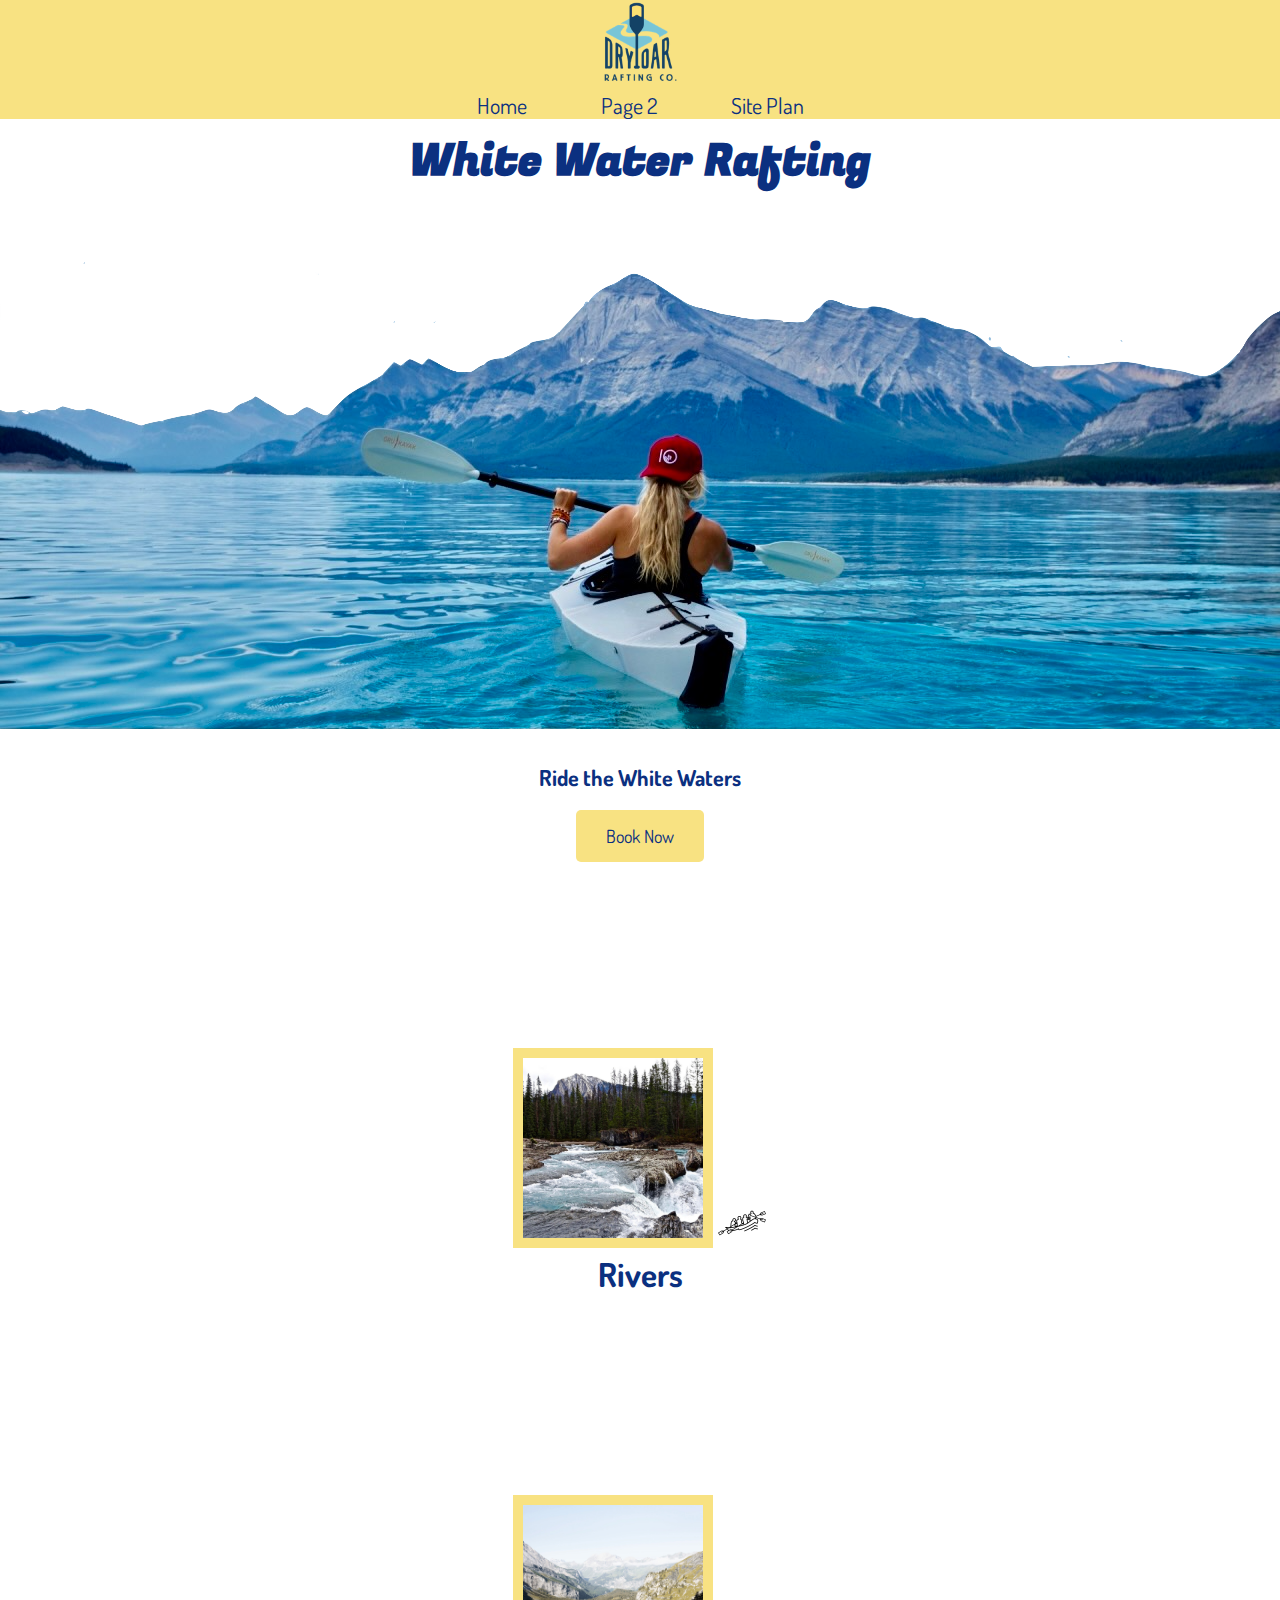
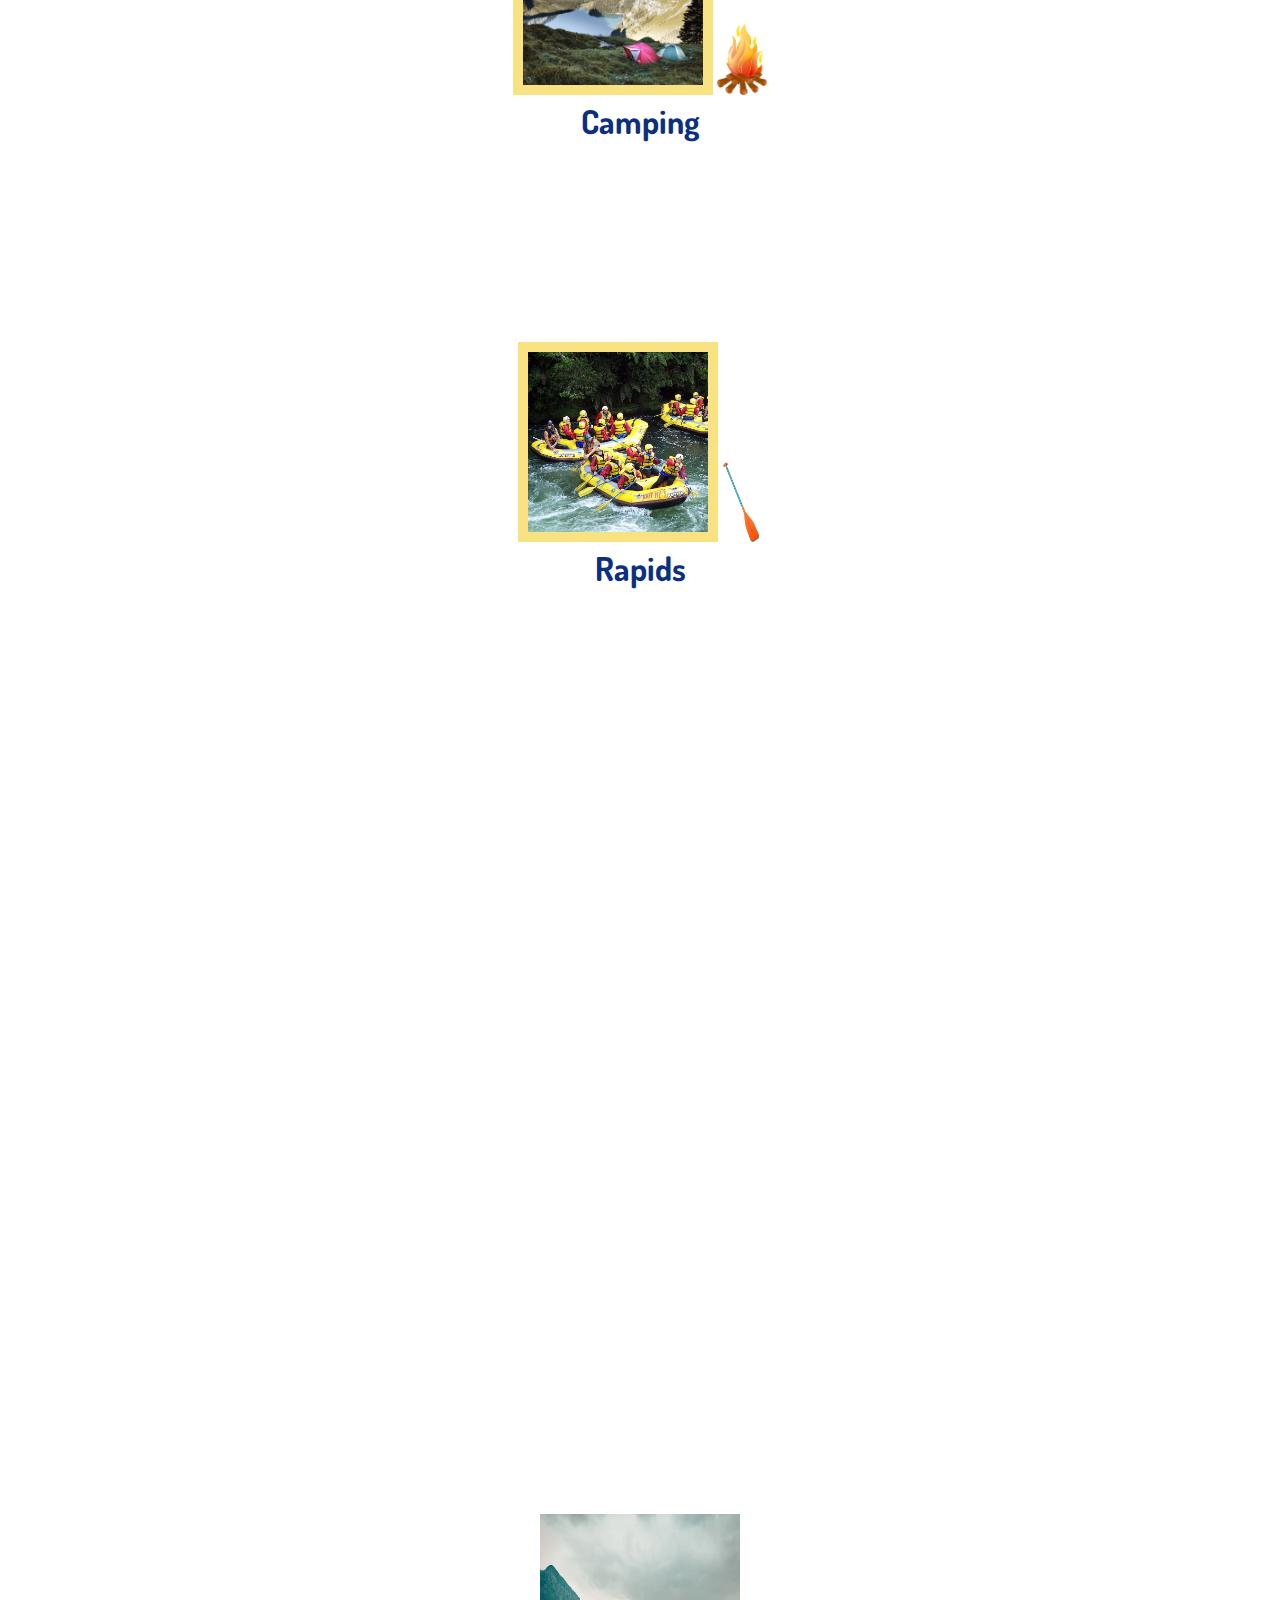
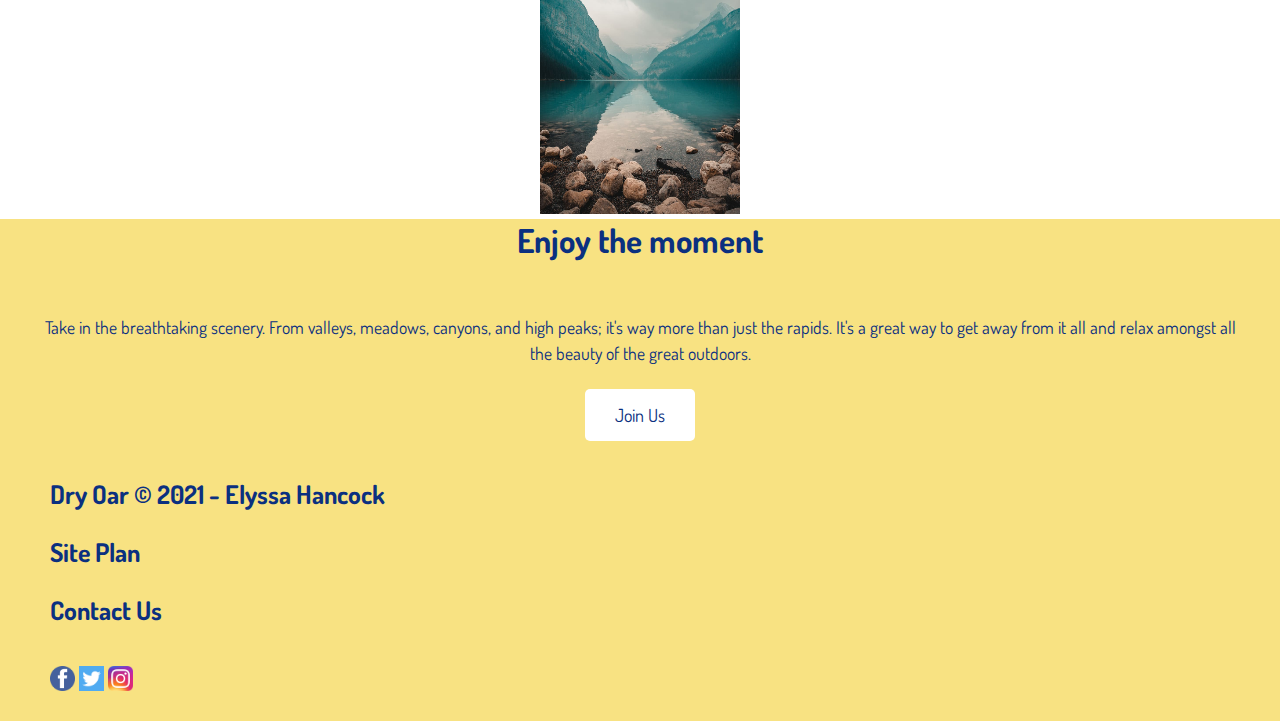
<file: index.html>
<!DOCTYPE html>
<html lang="en">
<head>
    <meta charset="UTF-8">
    <meta http-equiv="X-UA-Compatible" content="IE=edge">
    <meta name="viewport" content="width=device-width, initial-scale=1.0">
    <title>Home</title>
    <link rel="stylesheet" href="styles/style.css">
    
</head>
<body>
    <div id="content">
    <!--<h1>White Water Rafting</h1>
    <p>White Water Rafting is rafting on white waters.</p> -->
   <!--<div id="hero">
        <div id="hero-box">
            <img id="hero-img" src="images/hero.jpeg">
          <h1>White Water Rafting</h1>
        </div>
      </div> -->
        <header>
            <a id="logo_link" href="index.html">
                <img class="logo" src="images/dry_oar_logo.png" alt="Dry Oar Logo">
            </a>
            <nav>
                <a href="index.html">Home</a>
                <a href="#">Page 2</a>
                <a href="site-plan-rafting.html">Site Plan</a>
            </nav>
        </header>
      <div id="hero-box">
        <h1 class="home-title">White Water Rafting</h1>
        <img id="hero-img" src="images/kayak.png" alt="people white water rafting in Idaho">
    </div>
    <section id="hero-msg">
        <h4>Ride the White Waters</h4>
        <div class='button-box'>
            <a class='book'>Book Now</a>
        </div>
    </section>
        <main class="home-grid">
            <section class="rivers-card">
                <img class="card-img" src="images/rapids.jpeg" height = 200 alt="river with strong current">
                <img class="icon" src="images/rafting-logo.png" width=50 alt="river rafting icon">
                <h2>Rivers</h2>
            </section>
            <section class="camping-card">
                <img class="card-img" src="images/camping.jpeg" width=200 alt="tent in mountains with light">
                <img class="icon" src="images/campfire.png" width=50 alt="campfire">
                <h2>Camping</h2>
            </section>
            <section class="rapids-card">
                <img class="card-img" src="images/rafting.jpeg" height = 200 alt="rafting boat">
                <img class="icon" src="images/Raft_paddle.png" height = 90 width = 40 alt="paddle/oar">
                <h2>Rapids</h2>
            </section>
            <div id="background"></div> 
            <img class="mountains" src="images/water_in_mountains.jpeg" width=200 height=300 alt="Misty mountains and river">
            <section class="msg">
                <h2>Enjoy the moment</h2>
                <p>Take in the breathtaking scenery. From valleys, meadows, canyons, and high peaks;
                     it's way more than just the rapids. It's a great way to get away from it all and relax 
                     amongst all the beauty of the great outdoors. </p>
                <a class='join' href="rivers.html">Join Us</a>
            </section>
            </main>
            <div class="card">
        </div>
<footer>
    <h3> Dry Oar &copy; 2021 - Elyssa Hancock</h3>
    <h3><a href="site-plan-rafting.html">Site Plan</a></h3>
    <h3><a href="contactus.html">Contact Us</a></h3>
    <div class="social" id="logo">
        <a href="https://facebook.com" target="_blank">
            <img src="images/facebook.png" width = 25 alt="facebook icon">
        </a>
        <a href="https://twitter.com" target="_blank">
            <img src="images/twitter.png" width = 25 alt="twitter icon">
        </a>
        <a href="https://instagram.com" target="_blank">
            <img src="images/instagram.png" width = 25 alt="instagram icon">
        </a>
        </div>
</footer>
</div>
</body>
</html>
</file>
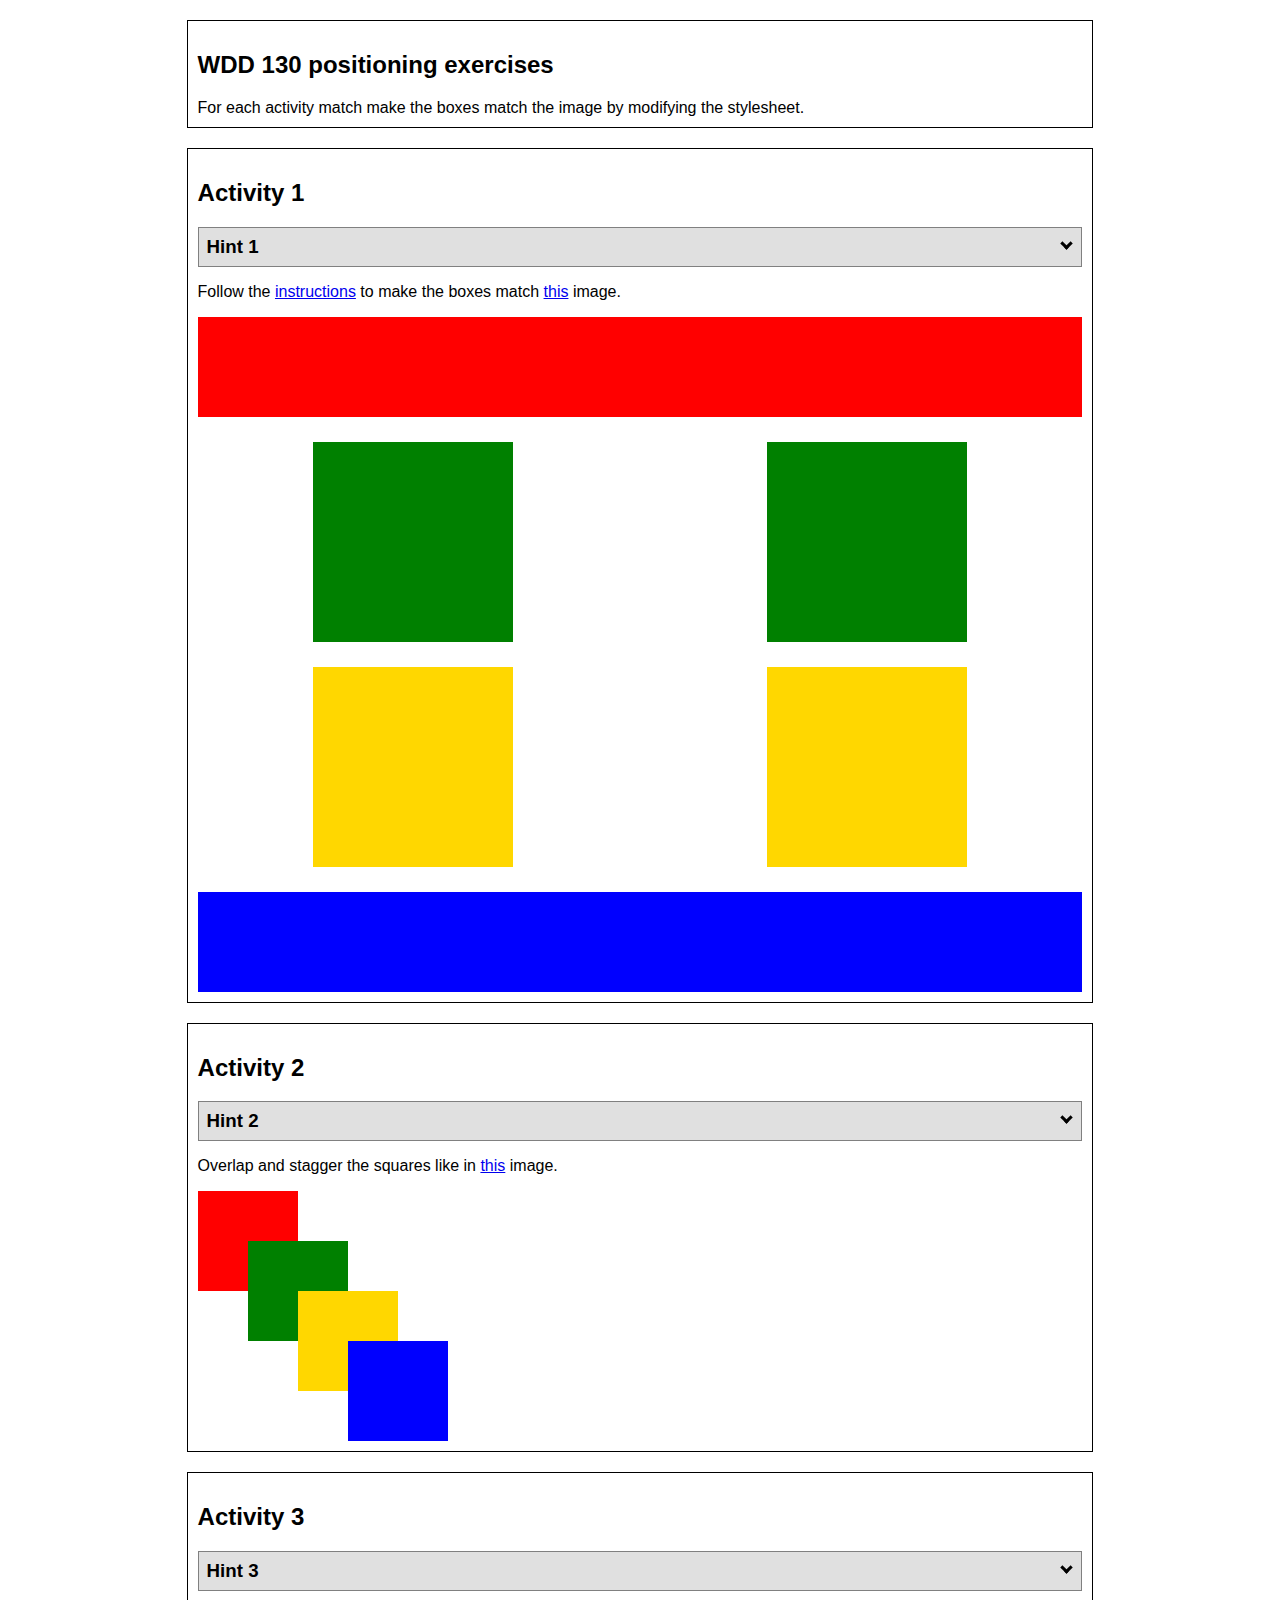
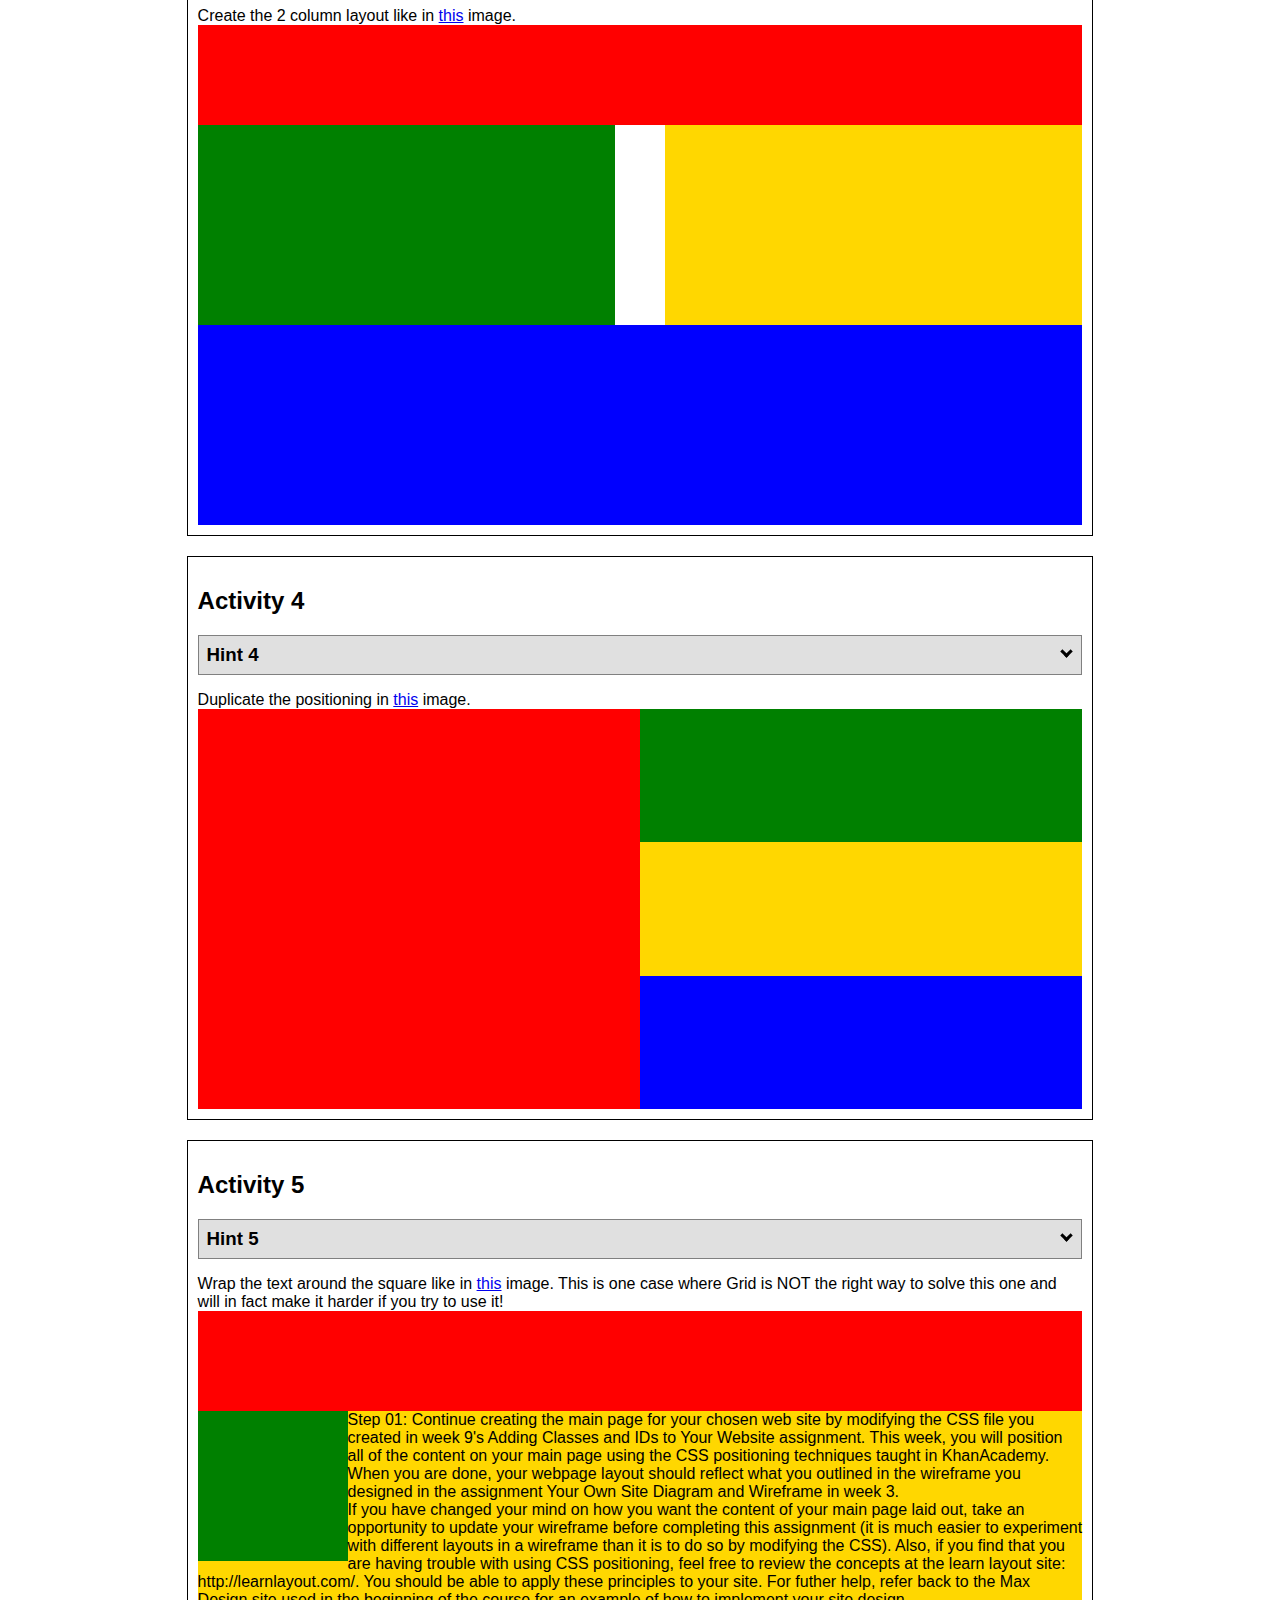
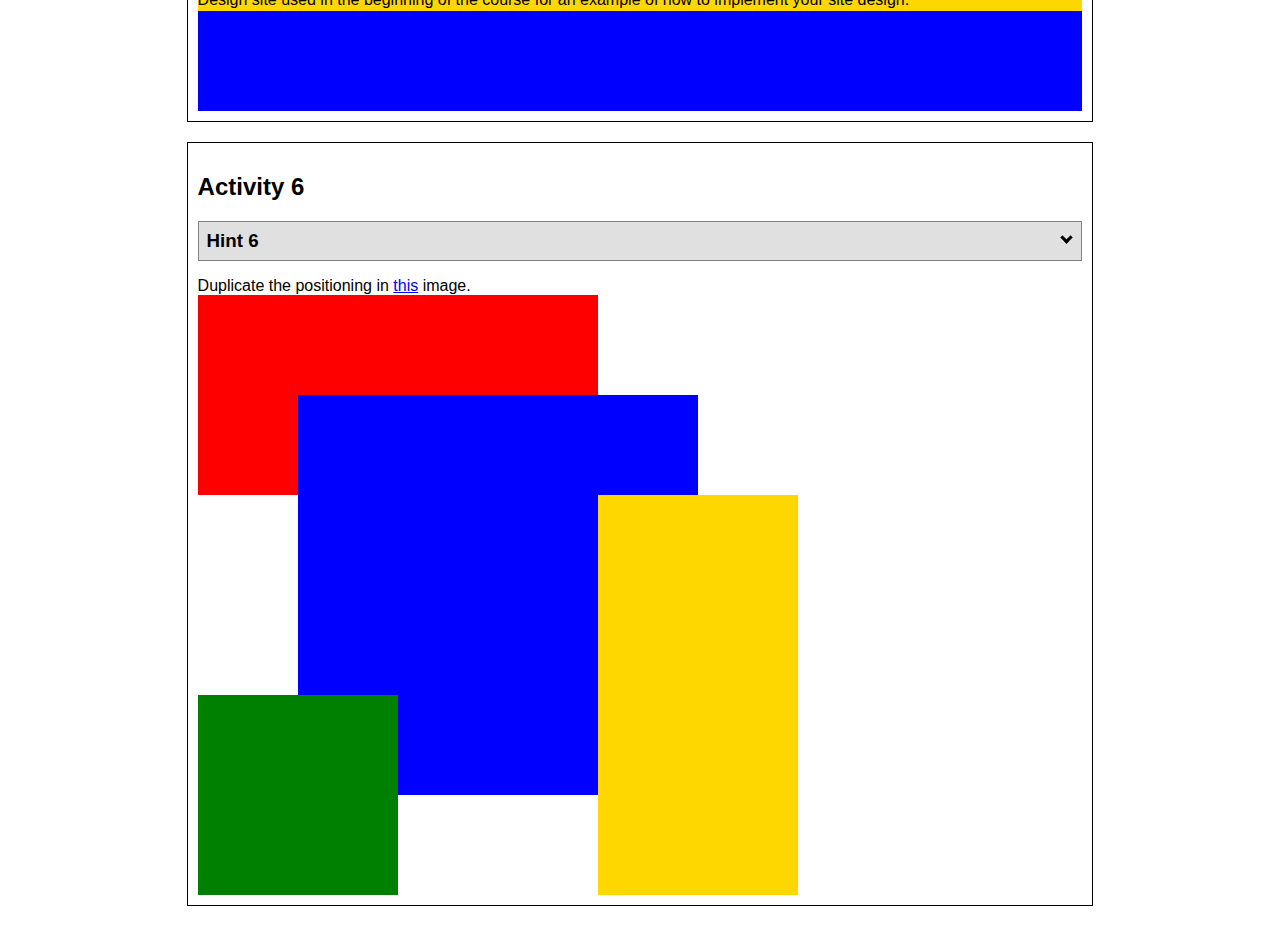
<file: positioning.html>
<!DOCTYPE html>
<html lang="en">
  <head>
    <!-- HTML - Name: positioning.html -->
    <title>Positioning Activity</title>
    <link rel="stylesheet" type="text/css" href="positionstyles.css" />
  </head>
    
  <body>
    <div class="activity">
      <h2>WDD 130 positioning exercises</h2>
      For each activity match make the boxes match the image by modifying the stylesheet.</div>
    <div class="activity">
      <h2>Activity 1</h2>
      <section class="hint"><input type="checkbox" ><i></i> <h3>Hint 1</h3><div><p>Check out the <a href="https://byui-wdd.github.io/wdd130/activities/w06-css-positioning.html" target="_blank">activity instructions</a> in Ilearn!</p></div></section>
      <p>Follow the <a href="https://byui-wdd.github.io/wdd130/activities/w06-css-positioning.html" target="_blank">instructions</a> to make the boxes match  <a href="https://byui-wdd.github.io/wdd130/images/example1.png" target="_blank">this</a> image.</p>
      <div class="content1" >
        <div class="red1" ></div>
        <div class="green1" ></div>
        <div class="green1" ></div>
        <div class="yellow1"></div>
        <div class="yellow1"></div>
        <div class="blue1"></div>
      </div>
    </div>
    <div class="activity">
      <h2>Activity 2</h2>
      <section class="hint"><input type="checkbox" > <h3>Hint 2</h3><i></i><div><p>Remember that the best way to shift elements around slightly on the page is with Margins.  You could also use Grid.  Either would work for this. If you choose margin, you can use a <em>negative</em> margin. (ie margin-top: -20px;)</p><h4>Properties used:</h4><ul><li>margin-top, margin-left</li><li>...or...</li><li>grid-template-columns: 50px 50px 50px 50px 50px </li></ul></div></section>
      <p>Overlap and stagger the squares like in <a href="https://byui-wdd.github.io/wdd130/images/example2.png" target="_blank">this</a> image.</p>
      <div class="content2" >
        <div class="red2" ></div>
        <div class="green2" ></div>
        <div class="yellow2"></div>
        <div class="blue2"></div>
      </div>
    </div>
    <div class="activity">
      <h2>Activity 3</h2>
      <section class="hint"><input type="checkbox" > <h3>Hint 3</h3><i></i><div><p>This one is going to be best solved with CSS Grid. Remember to make the boxes the right width first...then start moving them around. </p><h4>Properties used:</h4><ul><li>display:grid;</li><li>grid-template-columns:</li><li>grid-column-gap:</li>
        <li>grid-column:</li>  </ul></div></section>
      Create the 2 column layout like in <a href="https://byui-wdd.github.io/wdd130/images/example3.png" target="_blank">this</a>  image.
      <div class="content3" >
        <div class="red3" ></div>
        <div class="green3" ></div>
        <div class="yellow3"></div>
        <div class="blue3"></div>
      </div>
    </div>
    <div class="activity">
      <h2>Activity 4</h2>
      <section class="hint"><input type="checkbox" > <h3>Hint 4</h3><i></i><div><p>For the others we have been primarily concerned with width. For this one you will need to adjust height as well. </p><h4>Properties used:</h4><ul><li>display:grid;</li><li>grid-template-columns:</li><li>grid-row:</li></ul></div></section>
      Duplicate the positioning in <a href="https://byui-wdd.github.io/wdd130/images/example4.png" target="_blank">this</a> image. 
      <div class="content4" >
        <div class="red4" ></div>
        <div class="green4" ></div>
        <div class="yellow4"></div>
        <div class="blue4"></div>
      </div>
    </div>

    <div class="activity">
      <h2>Activity 5</h2>
      <section class="hint"><input type="checkbox" > <h3>Hint 5</h3><i></i><div><p>Grid is <strong>not</strong> the right way to do this.  In fact there is only one way to really do that...and that is with float. Remember that we float the thing we want the text to wrap around.  Also remember to start by making all the shapes the right size and shape.</p><h4>Properties used:</h4><ul><li>float: left;</li></ul></div></section>
      Wrap the text around the square like in <a href="https://byui-wdd.github.io/wdd130/images/example5.png" target="_blank">this</a> image. This is one case where Grid is NOT the right way to solve this one and will in fact make it harder if you try to use it!
      <div class="content5" >
        <div class="red5" ></div>
        <div class="green5" ></div>
        <div class="yellow5">Step 01: Continue creating the main page for your chosen web site by modifying the CSS file you created in week 9's Adding Classes and IDs to Your Website assignment. This week, you will position all of the content on your main page using the CSS positioning techniques taught in KhanAcademy. When you are done, your webpage layout should reflect what you outlined in the wireframe you designed in the assignment Your Own Site Diagram and Wireframe in week 3. <br />
          If you have changed your mind on how you want the content of your main page laid out, take an opportunity to update your wireframe before completing this assignment (it is much easier to experiment with different layouts in a wireframe than it is to do so by modifying the CSS). Also, if you find that you are having trouble with using CSS positioning, feel free to review the concepts at the learn layout site: http://learnlayout.com/. You should be able to apply these principles to your site. For futher help, refer back to the Max Design site used in the beginning of the course for an example of how to implement your site design.</div>
        <div class="blue5"></div>
      </div>
    </div>
    <div class="activity">
      <h2>Activity 6</h2>
      <section class="hint"><input type="checkbox" > <h3>Hint 6</h3><i></i><div><p>This one is all about visualizing the grid behind the layout. If you are having a hard time doing that first: all the sizes are even multiples of 100, and second here is another example with the lines drawn: <a href="https://byui-wdd.github.io/wdd130/images/example6-hint.png" target="_blank">example 6 with lines</a>. For this one you will find it easiest if you use px for the column width. You can also use <kbd>z-index</kbd> to control the element layering.    </p><h4>Properties used:</h4><ul><li>display:grid;</li><li>grid-template-columns:</li><li>grid-column:</li><li>grid-row:</li><li><a href="https://www.w3schools.com/cssref/pr_pos_z-index.asp" target="_blank">z-index:</a></li></ul></div></section>
      Duplicate the positioning in <a href="https://byui-wdd.github.io/wdd130/images/example6.png" target="_blank">this</a> image.
      <div class="content6" >
        <div class="red6" ></div>
        <div class="green6" ></div>
        <div class="yellow6"></div>
        <div class="blue6"></div>
      </div>
    </div>
  </body>
</html>
</file>
<file: styles/style.css>
@import url('https://fonts.googleapis.com/css2?family=Anton&family=Dosis:wght@200&family=Fugaz+One&display=swap');
#content {
    max-width: 1600px;
    margin: 0 auto;
    text-align: center;
}
.logo{
        text-decoration: none;
}
#hero-img{
    width: 100vw;
}
#hero-msg h1{
    text-align: center;
}
#hero-msg h1{
    text-align: center;
}
.button-box{
    text-align: center;
}
main section{
    text-align: center;
}
main section img{
    box-sizing: border-box;
}
#background {
    height: 725px;
}
body{
background-color: white;
color: #0b3080;
font-size: 22px;
font-family: Dosis, Georgia, 'Times New Roman', Times, serif;
margin: 0;
padding: 0;
}
h2 {
margin: 0;
}
#logo_link{
padding-top: 5px;
}
nav a {
    padding: 35px;
    text-align: center;
    color: #0b3080;
    text-decoration: none;
}
header{
    background-color: #F8E282;
    color: #0b3080;
}
nav a:hover{
    background-color: #F8E282;
    color: #0b3080;
    padding-top: 0;
    padding-bottom: 0;
    padding-left: 35px;
    padding-right: 35px;
    border: 0;
    margin: 0;
}
.book{
    background-color: #F8E282;
    color: #0b3080;
    text-decoration: none;
}
.join{
    background-color: white;
    color: #0b3080;
    text-decoration: none;
}
.book:hover, 
.join:hover{
    background-color: white;
    color: #0b3080;
}
.msg{
    background-color: #F8E282;
    color: #0b3080;
}
footer{
    background-color: #F8E282;
    color: #0b3080;
    text-decoration: none;
    padding: 25px 50px;
    text-align: left;

}
footer a{
    /*text-align: center;*/
    color: #0b3080;
    text-decoration: none;
    margin-top: 200px;
}
footer .social img{
    padding-top: 15px;
}
.logo{
    width: 80px;
}
a:hover{
    text-decoration: underline;
}
footer h3 a:hover{
    text-decoration: underline;
}
.home-title{
    font-size: 2em;
    font-family: "Fugaz One", Arial, Helvetica, sans-serif;
    margin-top: 10px;
}
.book, .join{
    font-size: 18px;
    padding: 15px 30px;
    margin-top: 50px;
    border-radius: 5px;
}
.msg p{
   font-size: .8em;
   line-height: 1.5em;
   padding: 35px;
}
.msg p{
    padding-bottom: 15px;
}
.icon{
    padding-top: 10px;
    /*size: .25em;*/
}
.rivers-card, .camping-card, .rapids-card{
    margin: 200px 0;
}
.card-img{
    border: 10px solid #F8E282;
}
</file>
<file: positionstyles.css>
/* CSS - Name: "positionstyles.css" */
/* Activity 1 styles */
.content1 {
  /* This is the parent of the activity 1 boxes. */
  display: grid;
  grid-template-columns: 1fr 1fr;
  justify-items: center;
  grid-gap: 25px;
}
.red1 { 
  width: 100%; 
  height: 100px; 
  background-color: red; 
  grid-column: 1/3;
} 
.green1 {
  width: 200px; 
  height: 200px; 
  background-color: green; 

} 
.yellow1 {
  width: 200px; 
  height: 200px; 
  background-color: gold; 
} 
.blue1 {
  width: 100%; 
  height: 100px; 
  background-color: blue; 
  grid-column: 1/3;
} 
/* Activity 2 styles */ 
.content2 {
  /* This is the parent of the activity 2 boxes. */
  display: grid;
  grid-template-columns: repeat(5, 50px);
}
.red2 {
  width: 100px; 
  height: 100px; 
  background-color: red; 
  grid-column: 1/3;
  grid-row: 1/3;

} 
.green2 { 
  width: 100px; 
  height: 100px; 
  background-color: green; 
  grid-column: 2/4;
  grid-row: 2/4;
} 
.yellow2 {
  width: 100px; 
  height: 100px; 
  background-color: gold; 
  grid-column: 3/5;
  grid-row: 3/5;
} 
.blue2 {
  width: 100px; 
  height: 100px; 
  background-color: blue; 
  grid-column: 4/6;
  grid-row: 4/6;
} 
/* Activity 3 styles */ 
.content3 {
  /* This is the parent of the activity 3 boxes. */
  display: grid;
  grid-template-columns: 1fr 1fr;
  grid-column-gap: 50px;

}
.red3 {
  width: 100%; 
  height: 100px; 
  background-color: red; 
  grid-column: 1/3;
} 
.green3 {
  width: 100%; 
  height: 200px; 
  background-color: green;
  grid-column: 1/2;
  
} 
.yellow3 {
  width: 100%; 
  height: 200px; 
  background-color: gold; 
  grid-column: 2/3;
} 
.blue3 {
  width: 100%;
  height: 200px; 
  background-color: blue; 
  grid-column: 1/3;
} 
/* Activity 4 styles */ 
.content4 {
  /* This is the parent of the activity 4 boxes. */
  height: 400px;
  display: grid;
  grid-template-columns: 1fr 1fr;
}
.red4 {
  width: 100%; 
  height: 100%; 
  background-color: red; 
  grid-column: 1/2;
  grid-row: 1/4;
} 
.green4 {
  width: 100%; 
  height: 100%; 
  background-color: green; 
  grid-column: 2/3;
  grid-row: 1/2;
} 
.yellow4 {
  width: 100%; 
  height: 100%; 
  background-color: gold; 
  grid-column: 2/3;
  grid-row: 2/3
} 
.blue4 {
  width: 100%; 
  height: 100%; 
  background-color: blue; 
  grid-column: 2/3;
  grid-row: 3/4;
} 
/* Activity 5 styles */ 
.content5 {
  /* This is the parent of the activity 5 boxes. */
  height: 400px;
  
}
.red5 { 
  width: 100%; 
  height: 100px; 
  background-color: red; 
  
} 
.green5 { 
  width: 150px; 
  height: 150px; 
  background-color: green;
  float: left; 

} 
.yellow5 {
  width: 100%; 
  height: 200px; 
  background-color: gold; 

} 
.blue5 {
  width: 100%; 
  height: 100px; 
  background-color: blue; 
} 
/* Activity 6 styles */ 
.content6 {
  /* This is the parent of the activity 6 boxes. */
  display: grid;
  grid-template-columns: repeat(6, 100px);
}
.red6 {
  width: 400px; 
  height: 200px; 
  background-color: red; 
  grid-column: 1/5;
  grid-row: 1/3;
} 
.green6 {
  width: 200px; 
  height: 200px; 
  background-color: green; 
  grid-column: 1/3;
  grid-row: 5/7;
  z-index: 1;
} 
.yellow6 {
  width: 200px; 
  height: 400px; 
  background-color: gold; 
  grid-column: 5/7;
  grid-row: 3/7;
  z-index: 1;
} 
.blue6 {
  width: 400px; 
  height: 400px; 
  background-color: blue; 
  grid-column: 2/6;
  grid-row: 2/6;
} 


/* Do not make any changes below here */
.activity {
  width: 70%; 
  margin: 20px auto; 
  font-family: Arial, sans-serif; 
  border: 1px solid black; 
  padding: 10px; 
  clear:both; 
  overflow: auto;
} 

.hint {
  border: 1px solid grey;
  background: #e0e0e0;
  padding: .5em;
  position: relative;
  margin: 1em 0;
}
.hint h3 {
  margin: 0;
}
.hint:hover {
  background: #d0d0d0;
}
.hint > div {
  display: none;
}

.hint input[type=checkbox] {
  position: absolute;
  width: 100%;
  height: 100%;
  opacity: 0;
  z-index: 1;
  cursor: pointer;
}

.hint input[type=checkbox]:checked ~ div {
  display: block;
}

.hint i {
  position: absolute;
  transform: translate(-6px, 0);
  margin-top: 16px;
  right: 10px;
  top: -3px;
}
.hint i:before, .hint i:after {
  content: "";
  position: absolute;
  background-color: black;
  width: 3px;
  height: 9px;
}
.hint i:before {
  transform: translate(2px, 0) rotate(45deg);
}
.hint i:after {
  transform: translate(-2px, 0) rotate(-45deg);
}

.hint input[type=checkbox]:checked ~ i:before {
  transform: translate(-2px, 0) rotate(45deg);
}
.hint input[type=checkbox]:checked ~ i:after {
  transform: translate(2px, 0) rotate(-45deg);
}
.hint a {
  position: relative;
  z-index: 1;
}
</file>
